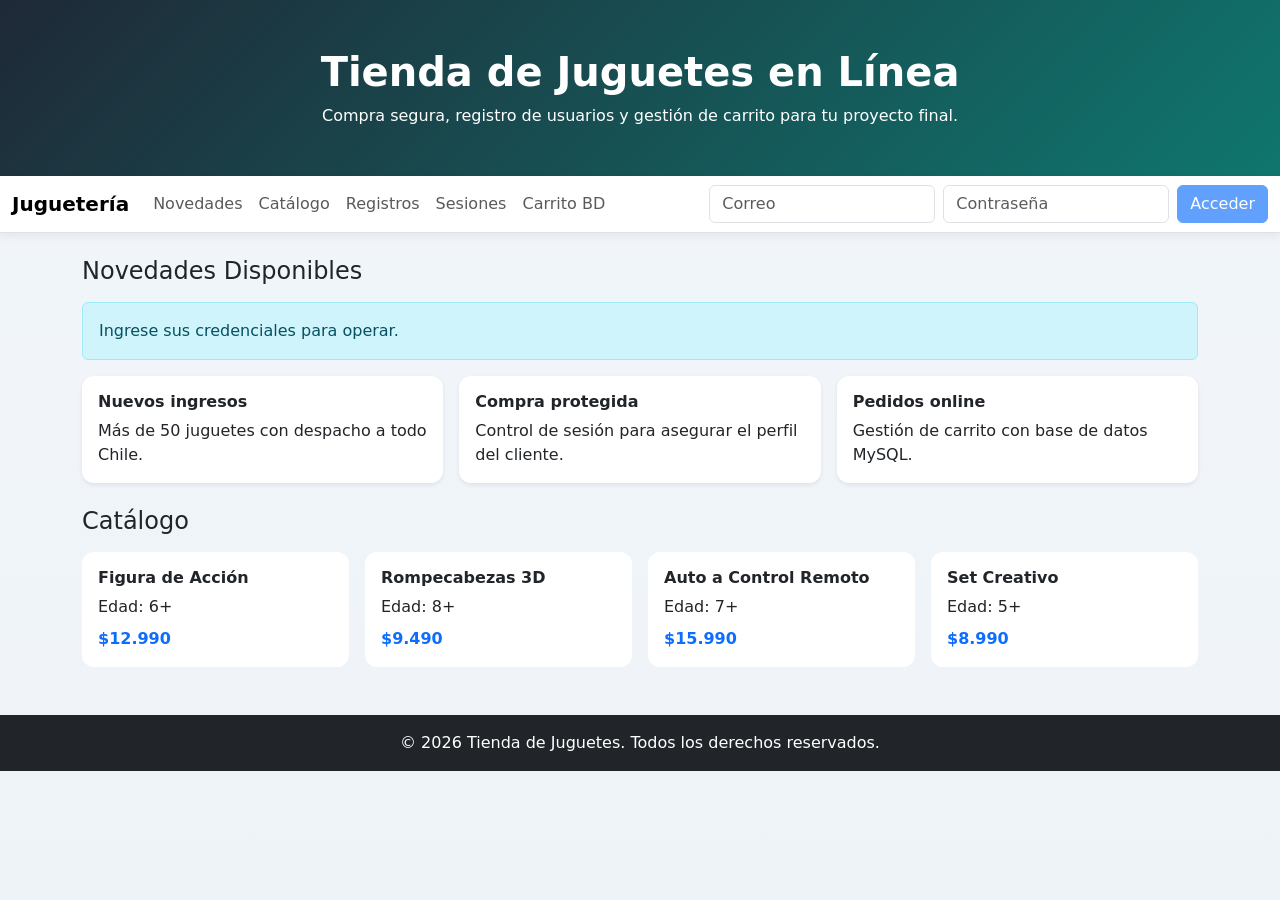
<file: index.html>
<!DOCTYPE html>
<html lang="es">
<head>
    <meta charset="UTF-8">
    <meta name="viewport" content="width=device-width, initial-scale=1.0">
    <title>Web SPA - Proyecto Final</title>
    <link href="https://cdn.jsdelivr.net/npm/bootstrap@5.3.0/dist/css/bootstrap.min.css" rel="stylesheet">
    <link rel="stylesheet" href="CSS/estilos.css">
</head>
<body>
    <header class="encabezado text-white text-center py-5">
        <div class="container">
            <h1 class="fw-bold mb-2">Tienda de Juguetes en Línea</h1>
            <p class="mb-0">Compra segura, registro de usuarios y gestión de carrito para tu proyecto final.</p>
        </div>
    </header>

    <nav class="navbar navbar-expand-lg navbar-light bg-white sticky-top border-bottom">
        <div class="container-fluid">
            <a class="navbar-brand fw-semibold" href="#">Juguetería</a>
            <button class="navbar-toggler" type="button" data-bs-toggle="collapse" data-bs-target="#menuNavegacion" aria-controls="menuNavegacion" aria-expanded="false" aria-label="Alternar navegación">
                <span class="navbar-toggler-icon"></span>
            </button>
            <div class="collapse navbar-collapse" id="menuNavegacion">
                <ul class="navbar-nav me-auto mb-2 mb-lg-0">
                    <li class="nav-item"><a class="nav-link" href="#novedades">Novedades</a></li>
                    <li class="nav-item"><a class="nav-link" href="#catalogo">Catálogo</a></li>
                    <li class="nav-item"><a class="nav-link" href="formularios_registro.html">Registros</a></li>
                    <li class="nav-item"><a class="nav-link" href="carrito_sesiones.php">Sesiones</a></li>
                    <li class="nav-item"><a class="nav-link" href="gestion_bd_carrito.php">Carrito BD</a></li>
                </ul>
                <form class="d-flex flex-column flex-lg-row gap-2" id="loginForm" novalidate>
                    <input class="form-control" type="email" id="email" placeholder="Correo" required>
                    <input class="form-control" type="password" id="password" placeholder="Contraseña" required>
                    <button class="btn btn-primary" type="submit" id="btnAcceder" disabled>Acceder</button>
                </form>
            </div>
        </div>
    </nav>

    <main class="container my-4">
        <section id="novedades" class="mb-4">
            <h2 class="h4 mb-3">Novedades Disponibles</h2>
            <div class="alert alert-info" id="mensajeValidacion">Ingrese sus credenciales para operar.</div>
            <div class="row g-3">
                <div class="col-md-4">
                    <article class="card h-100 shadow-sm">
                        <div class="card-body">
                            <h3 class="h6">Nuevos ingresos</h3>
                            <p class="mb-0">Más de 50 juguetes con despacho a todo Chile.</p>
                        </div>
                    </article>
                </div>
                <div class="col-md-4">
                    <article class="card h-100 shadow-sm">
                        <div class="card-body">
                            <h3 class="h6">Compra protegida</h3>
                            <p class="mb-0">Control de sesión para asegurar el perfil del cliente.</p>
                        </div>
                    </article>
                </div>
                <div class="col-md-4">
                    <article class="card h-100 shadow-sm">
                        <div class="card-body">
                            <h3 class="h6">Pedidos online</h3>
                            <p class="mb-0">Gestión de carrito con base de datos MySQL.</p>
                        </div>
                    </article>
                </div>
            </div>
        </section>

        <section id="catalogo">
            <h2 class="h4 mb-3">Catálogo</h2>
            <div class="row g-3">
                <div class="col-sm-6 col-lg-3">
                    <div class="card h-100">
                        <div class="card-body">
                            <h3 class="h6">Figura de Acción</h3>
                            <p class="mb-2">Edad: 6+</p>
                            <p class="fw-bold text-primary mb-0">$12.990</p>
                        </div>
                    </div>
                </div>
                <div class="col-sm-6 col-lg-3">
                    <div class="card h-100">
                        <div class="card-body">
                            <h3 class="h6">Rompecabezas 3D</h3>
                            <p class="mb-2">Edad: 8+</p>
                            <p class="fw-bold text-primary mb-0">$9.490</p>
                        </div>
                    </div>
                </div>
                <div class="col-sm-6 col-lg-3">
                    <div class="card h-100">
                        <div class="card-body">
                            <h3 class="h6">Auto a Control Remoto</h3>
                            <p class="mb-2">Edad: 7+</p>
                            <p class="fw-bold text-primary mb-0">$15.990</p>
                        </div>
                    </div>
                </div>
                <div class="col-sm-6 col-lg-3">
                    <div class="card h-100">
                        <div class="card-body">
                            <h3 class="h6">Set Creativo</h3>
                            <p class="mb-2">Edad: 5+</p>
                            <p class="fw-bold text-primary mb-0">$8.990</p>
                        </div>
                    </div>
                </div>
            </div>
        </section>
    </main>

    <footer class="bg-dark text-white text-center py-3 mt-5">
        <p class="mb-0">&copy; 2026 Tienda de Juguetes. Todos los derechos reservados.</p>
    </footer>

    <script src="js/validaciones.js"></script>
    <script src="https://cdn.jsdelivr.net/npm/bootstrap@5.3.0/dist/js/bootstrap.bundle.min.js"></script>
</body>
</html>
</file>
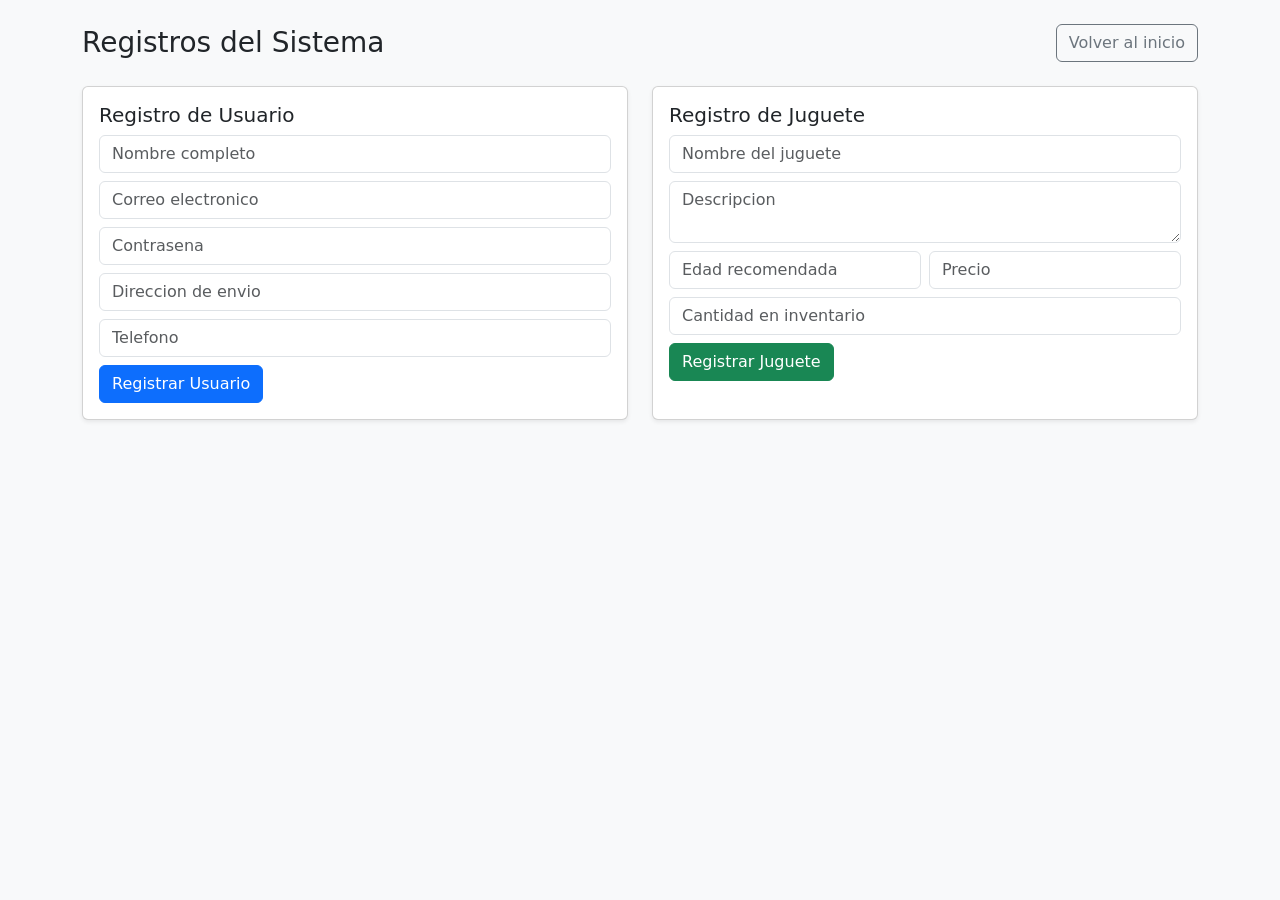
<file: formularios_registro.html>
<!DOCTYPE html>
<html lang="es">
<head>
    <meta charset="UTF-8">
    <meta name="viewport" content="width=device-width, initial-scale=1.0">
    <title>Formularios de Registro</title>
    <link href="https://cdn.jsdelivr.net/npm/bootstrap@5.3.0/dist/css/bootstrap.min.css" rel="stylesheet">
</head>
<body class="bg-light">
    <div class="container py-4">
        <div class="d-flex justify-content-between align-items-center mb-4">
            <h1 class="h3 mb-0">Registros del Sistema</h1>
            <a href="index.html" class="btn btn-outline-secondary">Volver al inicio</a>
        </div>

        <div class="row g-4">
            <div class="col-lg-6">
                <div class="card shadow-sm h-100">
                    <div class="card-body">
                        <h2 class="h5">Registro de Usuario</h2>
                        <form action="procesar.php" method="POST" class="row g-2">
                            <input type="hidden" name="tipo_entidad" value="usuario">
                            <div class="col-12">
                                <input type="text" class="form-control" name="nombre" placeholder="Nombre completo" required>
                            </div>
                            <div class="col-12">
                                <input type="email" class="form-control" name="email" placeholder="Correo electronico" required>
                            </div>
                            <div class="col-12">
                                <input type="password" class="form-control" name="password" placeholder="Contrasena" required>
                            </div>
                            <div class="col-12">
                                <input type="text" class="form-control" name="direccion" placeholder="Direccion de envio" required>
                            </div>
                            <div class="col-12">
                                <input type="text" class="form-control" name="telefono" placeholder="Telefono" required>
                            </div>
                            <div class="col-12">
                                <button type="submit" class="btn btn-primary">Registrar Usuario</button>
                            </div>
                        </form>
                    </div>
                </div>
            </div>

            <div class="col-lg-6">
                <div class="card shadow-sm h-100">
                    <div class="card-body">
                        <h2 class="h5">Registro de Juguete</h2>
                        <form action="procesar.php" method="POST" class="row g-2">
                            <input type="hidden" name="tipo_entidad" value="juguete">
                            <div class="col-12">
                                <input type="text" class="form-control" name="nombre_juguete" placeholder="Nombre del juguete" required>
                            </div>
                            <div class="col-12">
                                <textarea class="form-control" name="descripcion" placeholder="Descripcion" required></textarea>
                            </div>
                            <div class="col-6">
                                <input type="number" class="form-control" name="edad" placeholder="Edad recomendada" min="0" required>
                            </div>
                            <div class="col-6">
                                <input type="number" class="form-control" step="0.01" min="0" name="precio" placeholder="Precio" required>
                            </div>
                            <div class="col-12">
                                <input type="number" class="form-control" name="inventario" placeholder="Cantidad en inventario" min="0" required>
                            </div>
                            <div class="col-12">
                                <button type="submit" class="btn btn-success">Registrar Juguete</button>
                            </div>
                        </form>
                    </div>
                </div>
            </div>
        </div>
    </div>
</body>
</html>
</file>
<file: CSS/estilos.css>
body {
    background: linear-gradient(180deg, #f2f6fb 0%, #eef3f8 100%);
    min-height: 100vh;
}

.encabezado {
    background: linear-gradient(135deg, #1f2937, #0f766e);
}

.navbar {
    box-shadow: 0 2px 10px rgba(0, 0, 0, 0.08);
}

.card {
    border: 0;
    border-radius: 0.75rem;
}

.card .h6 {
    font-weight: 700;
}

#loginForm .form-control {
    min-width: 170px;
}

@media (max-width: 991px) {
    #loginForm .form-control {
        min-width: auto;
    }
}
</file>
